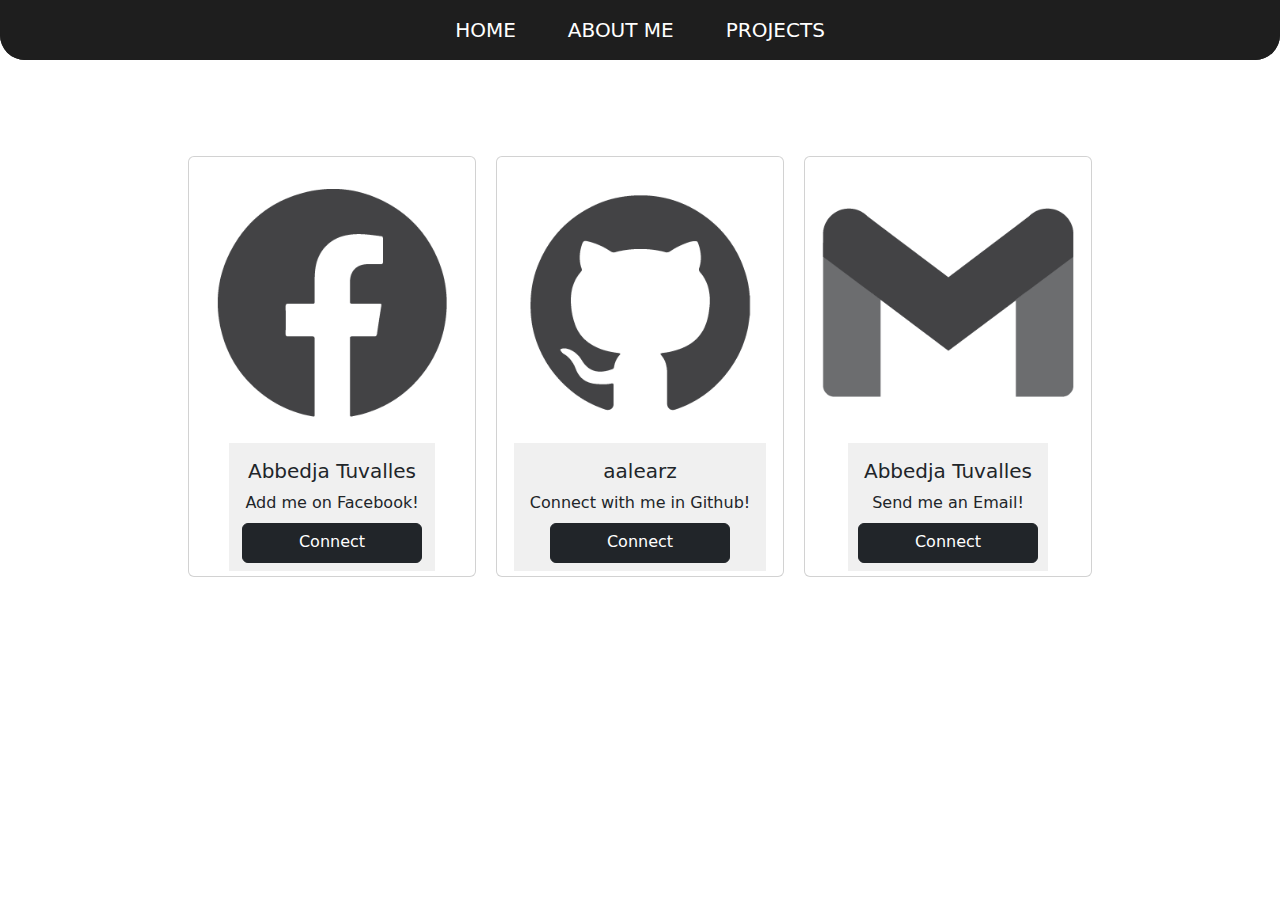
<file: connect.html>
<!DOCTYPE html>
<html lang="en">
<head>
    <meta charset="UTF-8">
    <meta name="viewport" content="width=device-width, initial-scale=1.0">
    <title>Welcome to my Portfolio!</title>
    <link rel="stylesheet" href="portfolio.css">
    <link href="https://fonts.googleapis.com/css2?family=DM+Sans:wght@100;200;300;400;500;700&display=swap" rel="stylesheet">
    <link href="https://cdn.jsdelivr.net/npm/bootstrap@5.3.3/dist/css/bootstrap.min.css" rel="stylesheet" integrity="sha384-QWTKZyjpPEjISv5WaRU9OFeRpok6YctnYmDr5pNlyT2bRjXh0JMhjY6hW+ALEwIH" crossorigin="anonymous">
</head>
<body>
    <div class="d-flex justify-content-center">
        <nav class="nav">
            <ul class="nav justify-content-center">
                <li class="nav-item">
                    <a class="nav-link active" aria-current="page" href="index.html">HOME</a>
                </li>
                <li class="nav-item">
                    <a class="nav-link" href="resume.html">ABOUT ME</a>
                </li>
                <li class="nav-item">
                    <a class="nav-link" href="projects.html">PROJECTS</a>
                </li>
            </ul>
        </nav>
    </div>

    <div class="card-container mt-5" style="display: flex; gap: 20px; justify-content: center;">
        <div class="card mt-5" style="width: 18rem;">
          <img src="facebooklogo-01.png" class="card-img-top" alt="...">
          <div class="card-body">
            <h5 class="card-title">Abbedja Tuvalles</h5>
            <p class="card-text">Add me on Facebook!</p>
            <a href="https://www.facebook.com/bbdjtvlls/" class="btn btn-dark">Connect</a>
          </div>
        </div>
      
        <div class="card mt-5" style="width: 18rem;">
          <img src="github-01.png" class="card-img-top" alt="...">
          <div class="card-body">
            <h5 class="card-title">aalearz</h5>
            <p class="card-text">Connect with me in Github!</p>
            <a href="https://github.com/aalearz" class="btn btn-dark">Connect</a>
          </div>
        </div>
      
        <div class="card mt-5" style="width: 18rem;">
          <img src="emaillogo-01.png" class="card-img-top" alt="...">
          <div class="card-body">
            <h5 class="card-title">Abbedja Tuvalles</h5>
            <p class="card-text">Send me an Email!</p>
            <a href="mailto:your-abbedjalear@gmail.com?subject=Hello%20from%20your%20website&body=Hi%20there,%20I%20found%20your%20website%20and..." class="btn btn-dark">Connect</a>
          </div>
        </div>
      </div>
    <script src="https://cdn.jsdelivr.net/npm/bootstrap@5.3.3/dist/js/bootstrap.bundle.min.js" integrity="sha384-YvpcrYf0tY3lHB60NNkmXc5s9fDVZLESaAA55NDzOxhy9GkcIdslK1eN7N6jIeHz" crossorigin="anonymous"></script>
</body>
</html>
</file>
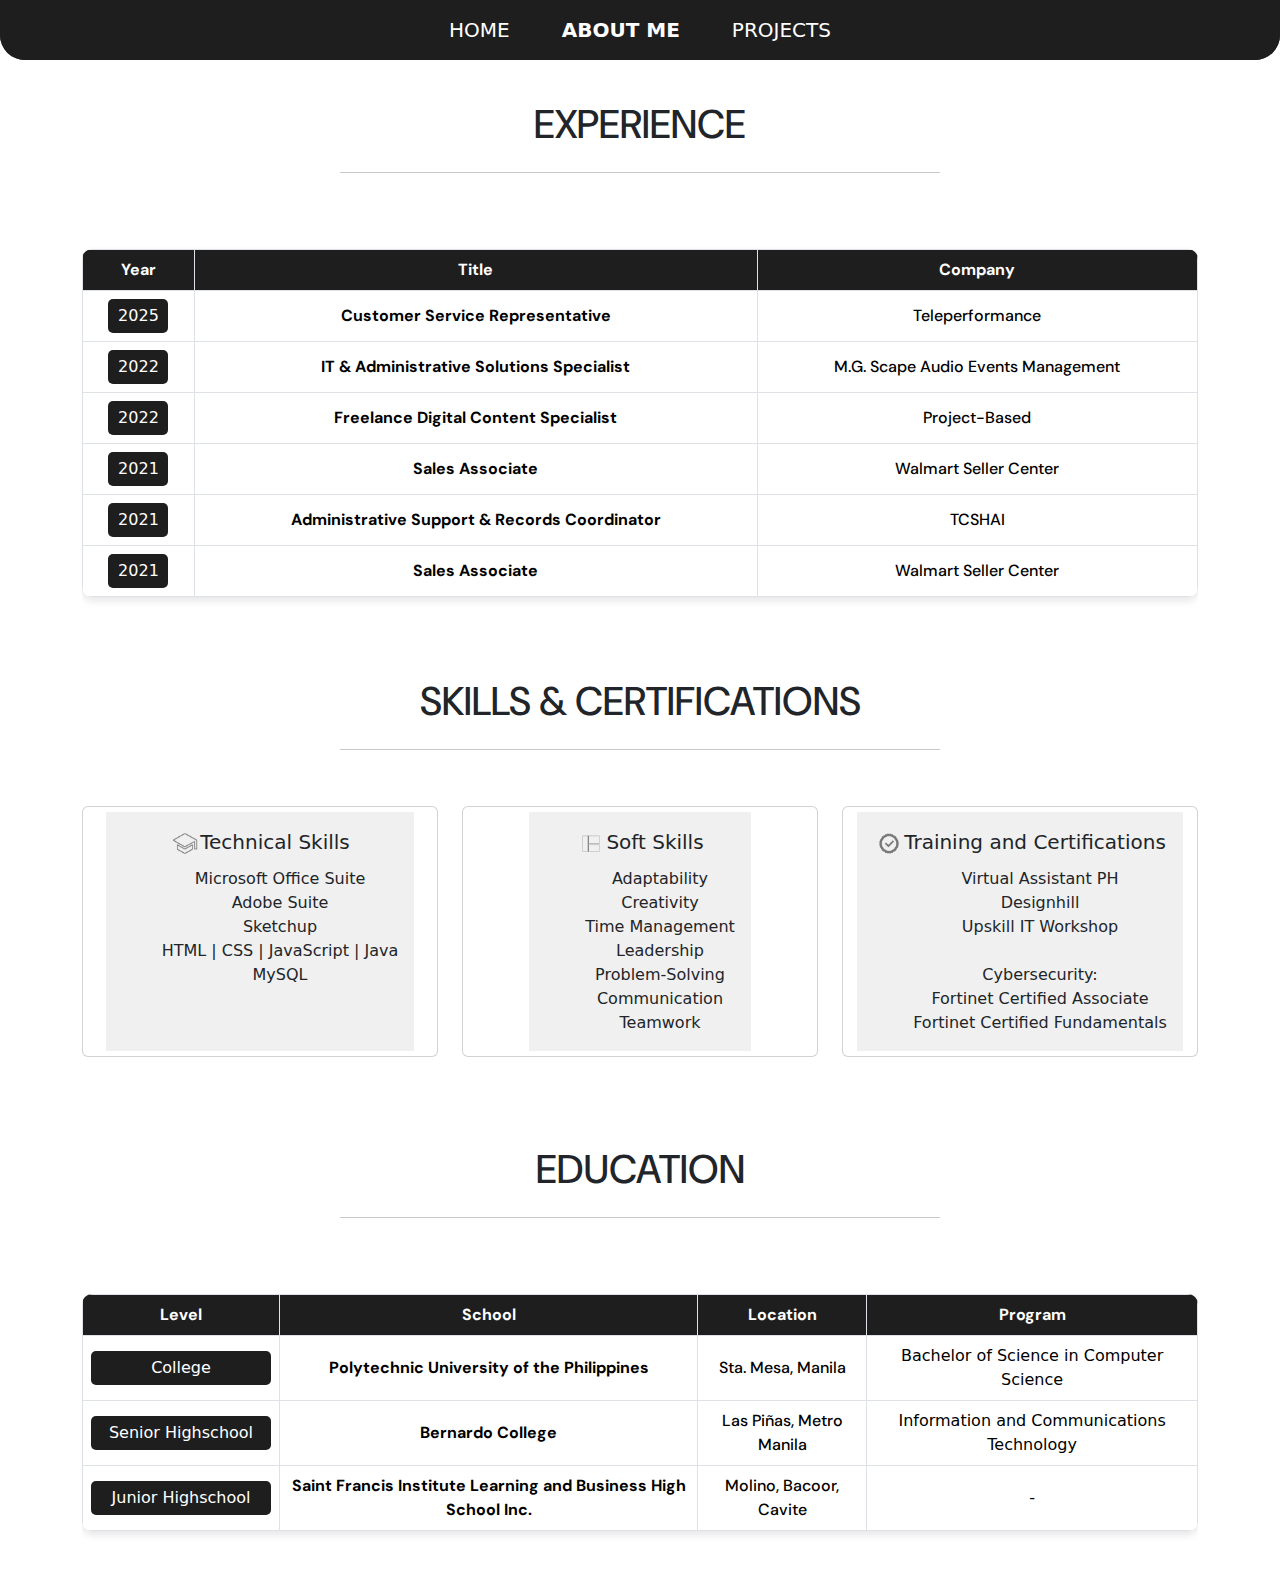
<file: resume.html>
<!DOCTYPE html>
<html lang="en">
<head>
    <meta charset="UTF-8">
    <meta name="viewport" content="width=device-width, initial-scale=1.0">
    <title>Welcome to my Portfolio!</title>
    <link rel="stylesheet" href="portfolio.css">
    <link href="https://fonts.googleapis.com/css2?family=DM+Sans:wght@100;200;300;400;500;700&display=swap" rel="stylesheet">
    <link href="https://cdn.jsdelivr.net/npm/bootstrap@5.3.3/dist/css/bootstrap.min.css" rel="stylesheet" integrity="sha384-QWTKZyjpPEjISv5WaRU9OFeRpok6YctnYmDr5pNlyT2bRjXh0JMhjY6hW+ALEwIH" crossorigin="anonymous">
</head>
<body>
    <div class="d-flex justify-content-center">
        <nav class="nav">
            <ul class="nav justify-content-center">
                <li class="nav-item">
                  <a class="nav-link active" aria-current="page" href="index.html">HOME</a>
                </li>
                <li class="nav-item">
                  <a class="nav-link" href="resume.html"><span style="font-weight: 700;">ABOUT ME</span></a>
                </li>
                <li class="nav-item">
                  <a class="nav-link" href="projects.html">PROJECTS</a>
                </li>
              </ul>
          </nav>
    </div>

    <div class="section-name">
        <h1>EXPERIENCE</h1>
        <hr>
    </div>
    
    <div class="container">
        <div class="table-responsive">
            <table class="table table-bordered">
                <thead>
                    <tr>
                        <th>Year</th>
                        <th>Title</th>
                        <th>Company</th>
                    </tr>
                </thead>
                <tbody>
                    <!-- Row 1 -->
                    <tr>
                        <td>
                            <div class="experience-year">2025</div>
                        </td>
                        <td>
                            <div class="experience-title">Customer Service Representative</div>
                        </td>
                        <td>
                            <div class="experience-company">Teleperformance</div>
                        </td>
                    </tr>
                    <!-- Row 2 -->
                    <tr>
                        <td>
                            <div class="experience-year">2022</div>
                        </td>
                        <td>
                            <div class="experience-title">IT & Administrative Solutions Specialist</div>
                        </td>
                        <td>
                            <div class="experience-company">M.G. Scape Audio Events Management</div>
                        </td>
                    </tr>
                    <!-- Row 3 -->
                    <tr>
                        <td>
                            <div class="experience-year">2022</div>
                        </td>
                        <td>
                            <div class="experience-title">Freelance Digital Content Specialist</div>
                        </td>
                        <td>
                            <div class="experience-company">Project-Based</div>
                        </td>
                    </tr>
                    <!-- Row 4 -->
                    <tr>
                        <td>
                            <div class="experience-year">2021</div>
                        </td>
                        <td>
                            <div class="experience-title">Sales Associate</div>
                        </td>
                        <td>
                            <div class="experience-company">Walmart Seller Center</div>
                        </td>
                    </tr>
                    <!-- Row 5 -->
                    <tr>
                        <td>
                            <div class="experience-year">2021</div>
                        </td>
                        <td>
                            <div class="experience-title">Administrative Support & Records Coordinator</div>
                        </td>
                        <td>
                            <div class="experience-company">TCSHAI</div>
                        </td>
                    </tr>
                    <!-- Row 6 -->
                    <tr>
                        <td>
                            <div class="experience-year">2021</div>
                        </td>
                        <td>
                            <div class="experience-title">Sales Associate</div>
                        </td>
                        <td>
                            <div class="experience-company">Walmart Seller Center</div>
                        </td>
                    </tr>
                </tbody>
            </table>
        </div>
    </div>


      <br>
      <div class="section-name">
        <h1>SKILLS & CERTIFICATIONS</h1>
        <hr>
    </div>

    <div class="container">
        <div class="row">
            <div class="col-md-4 mb-4"> <!-- 3 columns per row on medium screens and above -->
                <div class="card h-200"> <!-- Use h-100 to make cards equal height -->
                    <div class="card-body">
                        <h5 class="card-title"><img src="technicalskills.png" width="30" class="opacity">Technical Skills</h5>
                        <p class="card-text" style="padding-left: 40px;" >Microsoft Office Suite<br>Adobe Suite<br>Sketchup<br>HTML | CSS | JavaScript | Java<br>MySQL<br><br><br></p>
                    </div>
                </div>
            </div>
    
            <!-- Card 2 -->
            <div class="col-md-4 mb-4">
                <div class="card h-100">
                    <div class="card-body">
                        <h5 class="card-title"><img src="softskills.png" width="30">Soft Skills</h5>
                        <p class="card-text" style="padding-left: 40px;">Adaptability<br>Creativity<br>Time Management<br>Leadership<br>Problem-Solving<br>Communication<br>Teamwork<br></p>

                    </div>
                </div>
            </div>
    
            <!-- Card 3 -->
            <div class="col-md-4 mb-4">
                <div class="card h-100">
                    <div class="card-body">
                        <h5 class="card-title"><img src="certifications.png" width="30" class="opacity">Training and Certifications</h5>
                        <p class="card-text" style="padding-left: 40px;">Virtual Assistant PH<br>Designhill<br>Upskill IT Workshop<br><br>Cybersecurity:<br>Fortinet Certified Associate <br>Fortinet Certified Fundamentals </p>
                    </div>
                </div>
            </div>
        </div>
    </div>

<br>
<div class="section-name">
    <h1>EDUCATION</h1>
    <hr>
</div>

<div class="container">
    <div class="table-responsive">
        <table class="table table-bordered">
            <thead>
                <tr>
                    <th>Level</th>
                    <th>School</th>
                    <th>Location</th>
                    <th>Program</th>
                </tr>
            </thead>
            <tbody>
                <!-- College -->
                <tr>
                    <td>
                        <div class="level">College</div>
                    </td>
                    <td>
                        <div class="experience-title">Polytechnic University of the Philippines</div>
                    </td>
                    <td>
                        <div class="experience-company">Sta. Mesa, Manila</div>
                    </td>
                    <td>
                        <div class="program">Bachelor of Science in Computer Science</div>
                    </td>
                </tr>
                <!-- Senior Highschool -->
                <tr>
                    <td>
                        <div class="level">Senior Highschool</div>
                    </td>
                    <td>
                        <div class="experience-title">Bernardo College</div>
                    </td>
                    <td>
                        <div class="experience-company">Las Piñas, Metro Manila</div>
                    </td>
                    <td>
                        <div class="program">Information and Communications Technology</div>
                    </td>
                </tr>
                <!-- Elementary and Junior Highschool -->
                <tr>
                    <td>
                        <div class="level">Junior Highschool</div>
                    </td>
                    <td>
                        <div class="experience-title">Saint Francis Institute Learning and Business High School Inc.</div>
                    </td>
                    <td>
                        <div class="experience-company">Molino, Bacoor, Cavite</div>
                    </td>
                    <td>
                        <div class="program">-</div> <!-- Empty cell for alignment -->
                    </td>
                </tr>
            </tbody>
        </table>
    </div>
</div>
<br>
<br>
</body>
</html>
</file>
<file: portfolio.css>
body {
    font-family: 'DM Sans', sans-serif;
    background-color: #f8f9fa; 
}

.nav {
    align-items: center;
    height: 60px;
    width: 100%;
    gap: 20px;
    font-size: 20px;
    font-weight: 300;
    background-color: #1E1E1E;
    border-radius: 0px 0px 25px 25px;
}

.nav-item a.nav-link {
    text-decoration: none;
    color: #FFFFFF; 
}

.nav-item a.nav-link:hover {
    color: #CCCCCC; 
}

.p-1 {
    color: #1E1E1E;
    line-height: 1;
    font-size: 60px;
    font-weight: 700;
    font-family: 'DM Sans', sans-serif;
}

.description {
    color: white;
    border-radius: 10px;
    display: inline-block; 
    padding: 10px 20px; 
    font-size: 20px;
    font-weight: 300;
    background-color: #1E1E1E;
    margin-top: 10px; 
}

.p-2 {
    text-align: justify; 
    font-size: 20px;
    font-family: 'DM Sans', sans-serif;
    color: #1E1E1E;
    margin-top: 20px; 
}

.p-3 {
    margin-top: 20px; 
}

.btn-primary {
    background-color: #1E1E1E; 
    border: none;
    padding: 10px 20px;
}

.btn-primary:hover {
    background-color: #333333;
}

.containers {
    display: flex;
    justify-content: center; 
    align-items: center; 
    height: 80vh; 
    padding: 90px; 
}

.rows {
    width: 100%;
    max-width: 1800px; 
    margin: 0 auto; 
}
button{
    background-color: #1E1E1E;
}
hr{
    width: 600px;
    margin: 0 auto;
}

.table {
    text-align: center;
    width: 100%;
    margin-top: 20px;
    background-color: #fff;
    border-radius: 10px;
    overflow: hidden;
    box-shadow: 0 4px 8px rgba(0, 0, 0, 0.1);
}

.table th,
.table td {
    padding: 15px;
    vertical-align: middle;
}

.table thead th {
    background-color: #1E1E1E;
    color: white;
    font-weight: 700;
    font-family: 'DM Sans', sans-serif;
}

.table tbody td {
    background-color: white;
}
.section-name{
    font-weight: 800;
    font-family: 'DM Sans', sans-serif;
    margin: 40px;
    text-align: center;
    display: grid;
    align-items: center;
    justify-content: center;
}
.experience-year {
    background-color: #1E1E1E;
    width: 60px;
    padding: 5px;
    color: white;
    text-align: center;
    border-radius: 5px;
    display: inline-block;
}

.experience-title {
    font-weight: 700;
    font-family: 'DM Sans', sans-serif;
}

.experience-company {
    font-weight: 500;
    font-family: 'DM Sans', sans-serif;
font-family: 'DM Sans', sans-serif;
} 
.col{
    background-color: #F0F0F0;
    padding: 10px;
    border-radius: 10px;
}
.col-4, .col-6{
    background-color: #F0F0F0;
    padding: 10px;
    border-radius: 10px;
}
.opacity{
    opacity: 0.5;
}
.level{
    background-color: #1E1E1E;
    padding: 5px;
    color: white;
    text-align: center;
    border-radius: 5px;
    display: inline-block;
    width: 180px;
}
.carousel-image {
    width: 50%; 
    height: auto; 
}

.carousel-item img {
    display: block;
    margin: 0 auto; 
}

.carousel-caption {
    background-color: rgba(255, 255, 255, 0.7); 
    padding: 20px;
    border-radius: 10px;
    color: white; 
}


.carousel-caption h5 {
    font-size: 24px;
    font-weight: bold; 
}

.carousel-caption p {
    font-size: 16px; 
    margin-top: 10px; 
}
.card-body{
    background-color: #F0F0F0;
}
.section-name1{
    display: flex; 
    align-items: center; 
    justify-content: center; 
    font-size: 15px;
    font-family: 'DM Sans', sans-serif;
    font-weight: 200;
    width: 50%; 
    margin: 0 auto; 
    padding: 10px; 
}
.btn{
    margin: -15px;
    width: 180px;
    height: 40px;
    background-color: #1E1E1E;
}
.card{
    display: flex;
    text-align: center;
    justify-content: center;
    align-items: center;
    padding: 5px;
}
</file>
